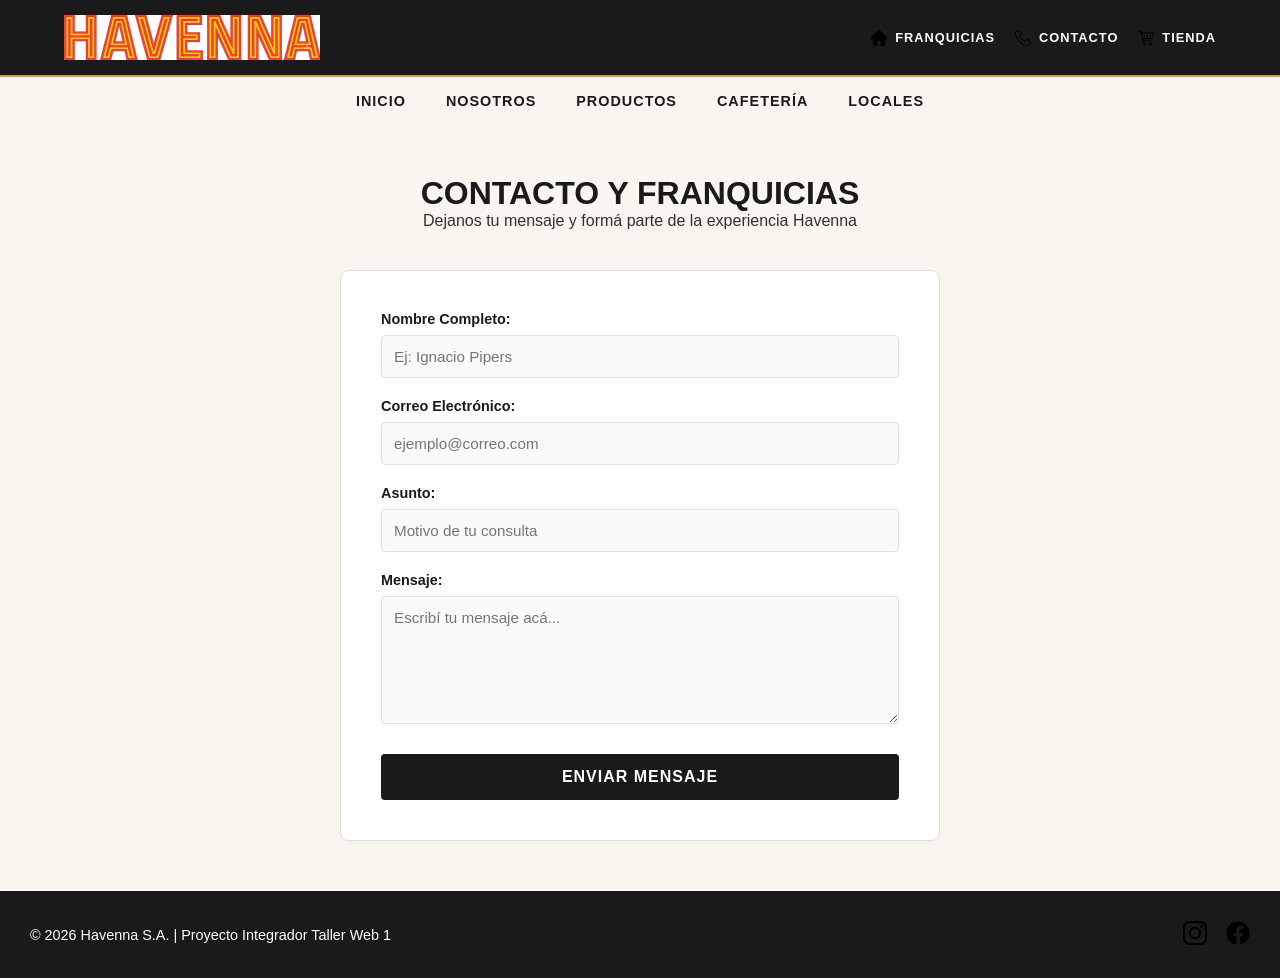
<file: trabajo final/contacto.html>
<!DOCTYPE html>
<html lang="es">
<head>
    <meta charset="UTF-8">
    <meta name="viewport" content="width=device-width, initial-scale=1.0">
    <title>Havenna</title>
    <link rel="stylesheet" href="styles.css">
</head>
<body id="home">

        
    <header class="header">
        <div class="logo-container">
            <!-- logo -->
            <img class="logo" src="logo havenna.jpg" alt="Logo de Havenna">
        </div>

        <!-- botones -->
        <div class="header-actions">
            <a href="contacto.html" class="btn-action-top">
                <img src="casa.png" alt="Ícono de franquicias" class="icon-nav"> FRANQUICIAS
            </a>
            <a href="contacto.html" class="btn-action-top">
                <img src="telefono.png" alt="Ícono de teléfono" class="icon-nav"> CONTACTO
            </a>
            <a href="productos.html" class="btn-action-top accent">
                <img src="carro.png" alt="Ícono de carrito" class="icon-nav"> TIENDA
            </a>
        </div>
    </header>

    <nav class="nav">
            <ul>
                <li><a href="index.html" class="active">Inicio</a></li>
                <li><a href="nosotros.html">Nosotros</a></li>
                <li><a href="productos.html">Productos</a></li>
                <li><a href="menu.html">Cafetería</a></li>
                <li><a href="contacto.html">Locales</a></li>
            </ul>
    </nav>

    <main class="container">
    <div class="section-title">
        <h3>Contacto y Franquicias</h3>
        <p>Dejanos tu mensaje y formá parte de la experiencia Havenna</p>
    </div>

    <section class="form-section">
        <form  method="POST" class="contact-form">
            
            <div class="form-group">
                <label for="nombre">Nombre Completo:</label>
                <input type="text" id="nombre" name="nombre" placeholder="Ej: Ignacio Pipers" required>
            </div>

            <div class="form-group">
                <label for="email">Correo Electrónico:</label>
                <input type="email" id="email" name="email" placeholder="ejemplo@correo.com" required>
            </div>

            <div class="form-group">
                <label for="asunto">Asunto:</label>
                <input type="text" id="asunto" name="asunto" placeholder="Motivo de tu consulta" required>
            </div>

            <div class="form-group">
                <label for="mensaje">Mensaje:</label>
                <textarea id="mensaje" name="mensaje" rows="6" cols="50" placeholder="Escribí tu mensaje acá..." required></textarea>
            </div>

            <button type="submit" class="btn-submit">Enviar Mensaje</button>
        </form>
    </section>
</main>

    <footer class="footer">
        <p>&copy; 2026 Havenna S.A. | Proyecto Integrador Taller Web 1</p>
        <div class="footer-socials">
            <img src="logotipo-de-instagram.png" alt="Instagram de Havenna">
            <img src="facebook.png" alt="Facebook de Havenna">
        </div>
    </footer>

</body>
</html>
</file>
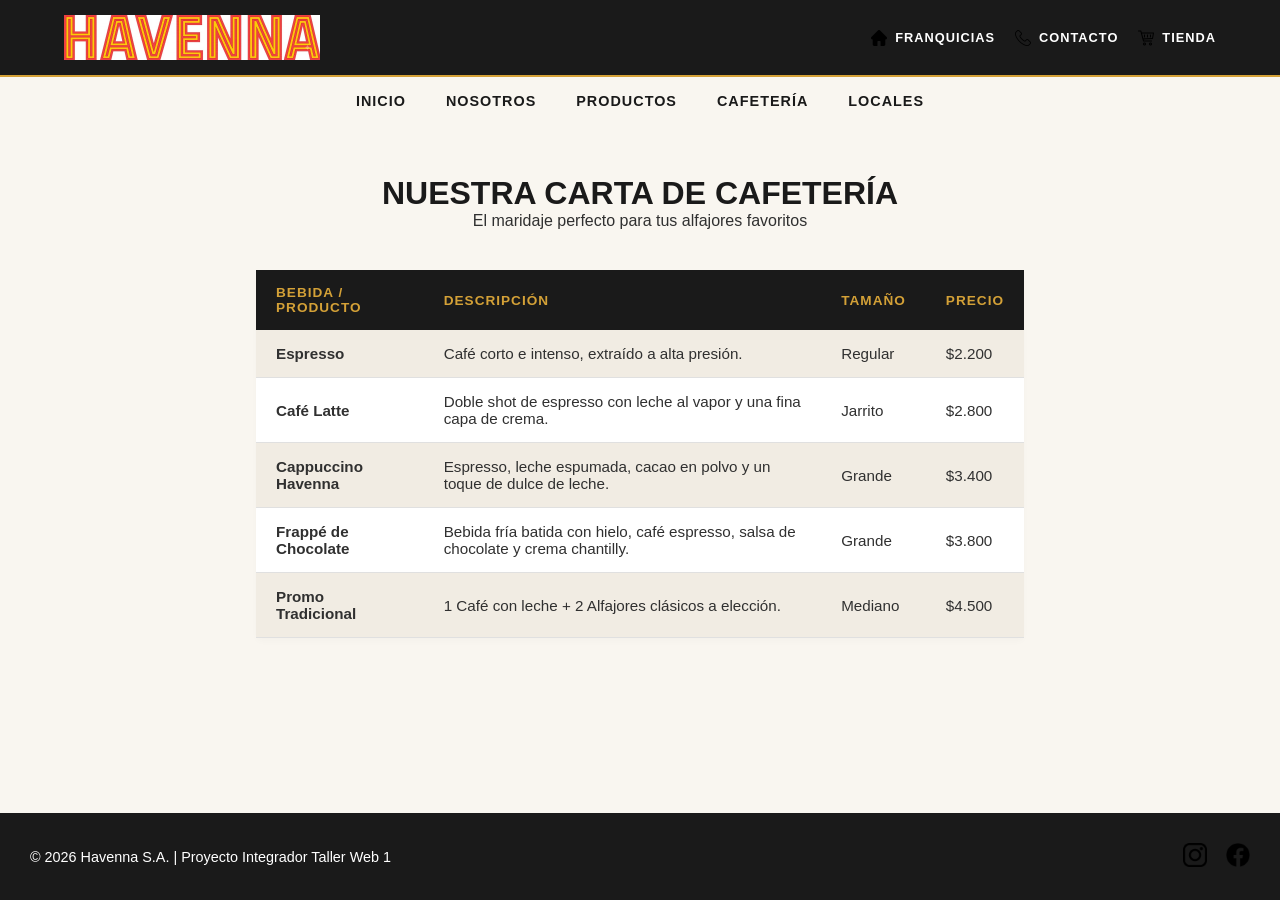
<file: trabajo final/menu.html>
<!DOCTYPE html>
<html lang="es">

<head>
    <meta charset="UTF-8">
    <meta name="viewport" content="width=device-width, initial-scale=1.0">
    <title>Havenna</title>
    <link rel="stylesheet" href="styles.css">
</head>

<body id="home">

    <header class="header">
        <div class="logo-container">
            <!-- logo -->
            <img class="logo" src="logo havenna.jpg" alt="Logo de Havenna">
        </div>

        <!-- botones -->
        <div class="header-actions">
            <a href="contacto.html" class="btn-action-top">
                <img src="casa.png" alt="Ícono de franquicias" class="icon-nav"> FRANQUICIAS
            </a>
            <a href="contacto.html" class="btn-action-top">
                <img src="telefono.png" alt="Ícono de teléfono" class="icon-nav"> CONTACTO
            </a>
            <a href="productos.html" class="btn-action-top accent">
                <img src="carro.png" alt="Ícono de carrito" class="icon-nav"> TIENDA
            </a>
        </div>
    </header>


    <nav class="nav">
            <ul>
                <li><a href="index.html" class="active">Inicio</a></li>
                <li><a href="nosotros.html">Nosotros</a></li>
                <li><a href="productos.html">Productos</a></li>
                <li><a href="menu.html">Cafetería</a></li>
                <li><a href="contacto.html">Locales</a></li>
            </ul>
    </nav>

    <!-- contenido -->
    <main class="container">
        <div class="section-title">
            <h3>Nuestra Carta de Cafetería</h3>
            <p>El maridaje perfecto para tus alfajores favoritos</p>
        </div>

        <div class="table-responsive">
            <table class="menu-table">
                <tr>
                    <th>Bebida / Producto</th>
                    <th>Descripción</th>
                    <th>Tamaño</th>
                    <th>Precio</th>
                </tr>
                <tr>
                    <td><strong>Espresso</strong></td>
                    <td>Café corto e intenso, extraído a alta presión.</td>
                    <td>Regular</td>
                    <td>$2.200</td>
                </tr>
                <tr>
                    <td><strong>Café Latte</strong></td>
                    <td>Doble shot de espresso con leche al vapor y una fina capa de crema.</td>
                    <td>Jarrito</td>
                    <td>$2.800</td>
                </tr>
                <tr>
                    <td><strong>Cappuccino Havenna</strong></td>
                    <td>Espresso, leche espumada, cacao en polvo y un toque de dulce de leche.</td>
                    <td>Grande</td>
                    <td>$3.400</td>
                </tr>
                <tr>
                    <td><strong>Frappé de Chocolate</strong></td>
                    <td>Bebida fría batida con hielo, café espresso, salsa de chocolate y crema chantilly.</td>
                    <td>Grande</td>
                    <td>$3.800</td>
                </tr>
                <tr>
                    <td><strong>Promo Tradicional</strong></td>
                    <td>1 Café con leche + 2 Alfajores clásicos a elección.</td>
                    <td>Mediano</td>
                    <td>$4.500</td>
                </tr>
            </table>
        </div>
    </main>
    <!-- footer -->
    <footer class="footer">
        <p>&copy; 2026 Havenna S.A. | Proyecto Integrador Taller Web 1</p>
        <div class="footer-socials">
            <img src="logotipo-de-instagram.png" alt="Instagram de Havenna">
            <img src="facebook.png" alt="Facebook de Havenna">
        </div>
    </footer>

</body>

</html>
</file>
<file: trabajo final/styles.css>
/*paleta de colores*/
:root {
    --color-principal: #1A1A1A;
    --color-secundario: #D4A137;
    --color-fondo: #F9F6F0;
    --color-texto: #303030;
    --color-blanco: #FFFFFF;
    --color-gris-borde: #E0E0E0;
}
/*reset*/
* {
    margin: 0;
    padding: 0;
    box-sizing: border-box;
}
/*letra, uso de la variable*/
body {
    font-family: 'Helvetica Neue', Arial, sans-serif;
    background-color: var(--color-fondo);
    color: var(--color-texto);
    min-height: 100vh;
    display: flex;
    flex-direction: column;
}
/*definicion de tamaños, max 1200*/
.container {
    width: 60%;
    margin: auto;
    padding: 50px 0;
    flex: 1;
}

/*flexbox en header y enlaces*/
.header {
    background-color: var(--color-principal);
    padding: 15px 5%;
    display: flex;
    justify-content: space-between;
    align-items: center;
    border-bottom: 2px solid var(--color-secundario);
}

.logo {
    height: 45px;
    width: auto;
    display: flex;
}

.header-actions {
    display: flex;
    gap: 20px;
}

.btn-action-top {
    color: var(--color-blanco);
    text-decoration: none;
    font-size: 0.8rem;
    font-weight: bold;
    letter-spacing: 1px;
    display: flex;
    align-items: center;
    gap: 8px;
}

.btn-action-top:hover {
    color: var(--color-secundario);
}

.icon-nav {
    width: 16px;
    height: 16px;
}

/*flexbox en nav principal*/

.main-nav {
    background-color: var(--color-blanco);
    box-shadow: 0 4px 6px rgba(0, 0, 0, 0.05);
}

.nav ul {
    display: flex;
    justify-content: center;
    list-style: none;
    padding: 15px 0;
}

.nav a {
    text-decoration: none;
    color: var(--color-principal);
    font-weight: 700;
    text-transform: uppercase;
    font-size: 0.9rem;
    padding: 10px 20px;
    letter-spacing: 1px;
}

.nav a:hover {
    color: var(--color-secundario);
    border-bottom: 2px solid var(--color-secundario);
}

.banner {
    background-image: linear-gradient(rgba(0, 0, 0, 0.3), rgba(0, 0, 0, 0.5)), url('https://havanna.com.ar/data/upload/home_slider/8cbe3ec008beaa7c2a9dfacd800e8181.jpg');
    background-size: cover;
    background-position: center;
    height: 60vh;
    display: flex;
    justify-content: center;
    align-items: center;
}

.overlay {
    text-align: center;
    color: var(--color-blanco);
    gap: 10px;
    display: flex;
    flex-direction: column;
}

.hero-overlay h1 {
    font-size: 3rem;
    letter-spacing: 4px;
    margin-bottom: 5px;
}

.hero-overlay h2 {
    font-size: 1.5rem;
    letter-spacing: 2px;
}

.btn-primary {
    background-color: var(--color-secundario);
    color: var(--color-principal);
    text-decoration: none;
    font-weight: bold;
    padding: 12px 30px;
    text-transform: uppercase;
    font-size: 0.85rem;
    border-radius: 4px;
}

.btn-primary:hover {
    background-color: var(--color-blanco);
}

/*flexbox de las cartas*/
.section-title {
    text-align: center;
    margin-bottom: 40px;
}

.section-title h3 {
    font-size: 2rem;
    color: var(--color-principal);
    text-transform: uppercase;
}

.cards-container {
    display: flex;
    justify-content: space-between;
    gap: 30px;
    flex-wrap: wrap;
}

.product-card {
    background-color: var(--color-blanco);
    border: 1px solid var(--color-gris-borde);
    border-radius: 6px;
    flex: 1;
    display: flex;
    flex-direction: column;
    transition: transform 0.1s, box-shadow 0.3s;
}

.product-card:hover {
    transform: translateY(-5px);
    box-shadow: 0 10px 20px rgba(0, 0, 0, 0.08);
}

.card-image img {
    width: 100%;
    height: 240px;
    object-fit: cover;
}

.card-content {
    padding: 25px;
    display: flex;
    flex-direction: column;
}

.card-content h3 {
    font-size: 1.2rem;
    color: var(--color-principal);
    margin-bottom: 10px;
}

.card-content p {
    font-size: 0.95rem;
    color: #666;
    margin-bottom: 20px;
}

.btn-card {
    text-align: center;
    border: 1px solid var(--color-principal);
    color: var(--color-principal);
    text-decoration: none;
    font-weight: bold;
    padding: 8px 0;
    text-transform: uppercase;
    font-size: 0.8rem;
    border-radius: 4px;
}

.btn-card:hover {
    background-color: var(--color-principal);
    color: var(--color-blanco);
}

/*footer*/

.footer {
    background-color: var(--color-principal);
    color: var(--color-blanco);
    padding: 30px;
    display: flex;
    justify-content: space-between;
    align-items: center;
    font-size: 0.9rem;
}

.footer-socials img {
    width: 24px;
    height: 24px;
    margin-left: 15px;
}

/*diseño para celular sin cross horizontal*/
@media (max-width: 768px) {
    .header {
        flex-direction: column;
        gap: 15px;
        text-align: center;
    }

    .nav-container ul {
        flex-direction: column;
        align-items: center;
        padding: 10px 0;
    }

    .nav-container a {
        display: block;
        padding: 8px 0;
    }

    /*  Las cards se apilan verticalmente */
    .cards-container {
        flex-direction: column;
        gap: 20px;
    }

    .main-footer {
        flex-direction: column;
        gap: 15px;
        text-align: center;
    }
}

/*estilo de la tabla*/

.menu-table {
    width: 100%;
    border-collapse: collapse;
    /* Une los bordes dobles en uno solo */
    background-color: var(--color-blanco);
    border-radius: 6px;
    box-shadow: 0 4px 6px rgba(0, 0, 0, 0.02);
}

.menu-table th,
.menu-table td {
    padding: 15px 20px;
    text-align: left;
}

.menu-table th {
    background-color: var(--color-principal);
    color: var(--color-secundario);
    /* Texto dorado sobre fondo negro */
    text-transform: uppercase;
    font-size: 0.85rem;
    letter-spacing: 1px;
}

.menu-table td {
    border-bottom: 1px solid var(--color-gris-borde);
    /* Bordes en celdas */
    font-size: 0.95rem;
}

/* fondo alternado*/
.menu-table tbody tr:nth-child(even) {
    background-color: #F1ECE3;
    /* tono crema */
}

.menu-table tbody tr:hover {
    background-color: #EAE3D5;
    /* efecto al pasar el mouse */
}

/*estilo del formulario*/
.form-section {
    max-width: 600px;
    /* Centra y acota el ancho del formulario */
    margin: 0 auto;
    background-color: var(--color-blanco);
    padding: 40px;
    border-radius: 8px;
    border: 1px solid var(--color-gris-borde);
    box-shadow: 0 4px 10px rgba(0, 0, 0, 0.02);
}

.form-group {
    margin-bottom: 20px;
    display: flex;
    flex-direction: column;
    gap: 8px;
}

.form-group label {
    font-weight: bold;
    color: var(--color-principal);
    font-size: 0.9rem;
}

.form-group input,
.form-group textarea {
    padding: 12px;
    border: 1px solid var(--color-gris-borde);
    border-radius: 4px;
    font-family: inherit;
    font-size: 0.95rem;
    background-color: #FAFAFA;
}

.btn-submit {
    width: 100%;
    background-color: var(--color-principal);
    color: var(--color-blanco);
    border: none;
    padding: 14px;
    font-size: 1rem;
    font-weight: bold;
    text-transform: uppercase;
    letter-spacing: 1px;
    border-radius: 4px;
    margin-top: 10px;
}

.btn-submit:hover {
    background-color: var(--color-secundario);
    color: var(--color-principal);
}
</file>
